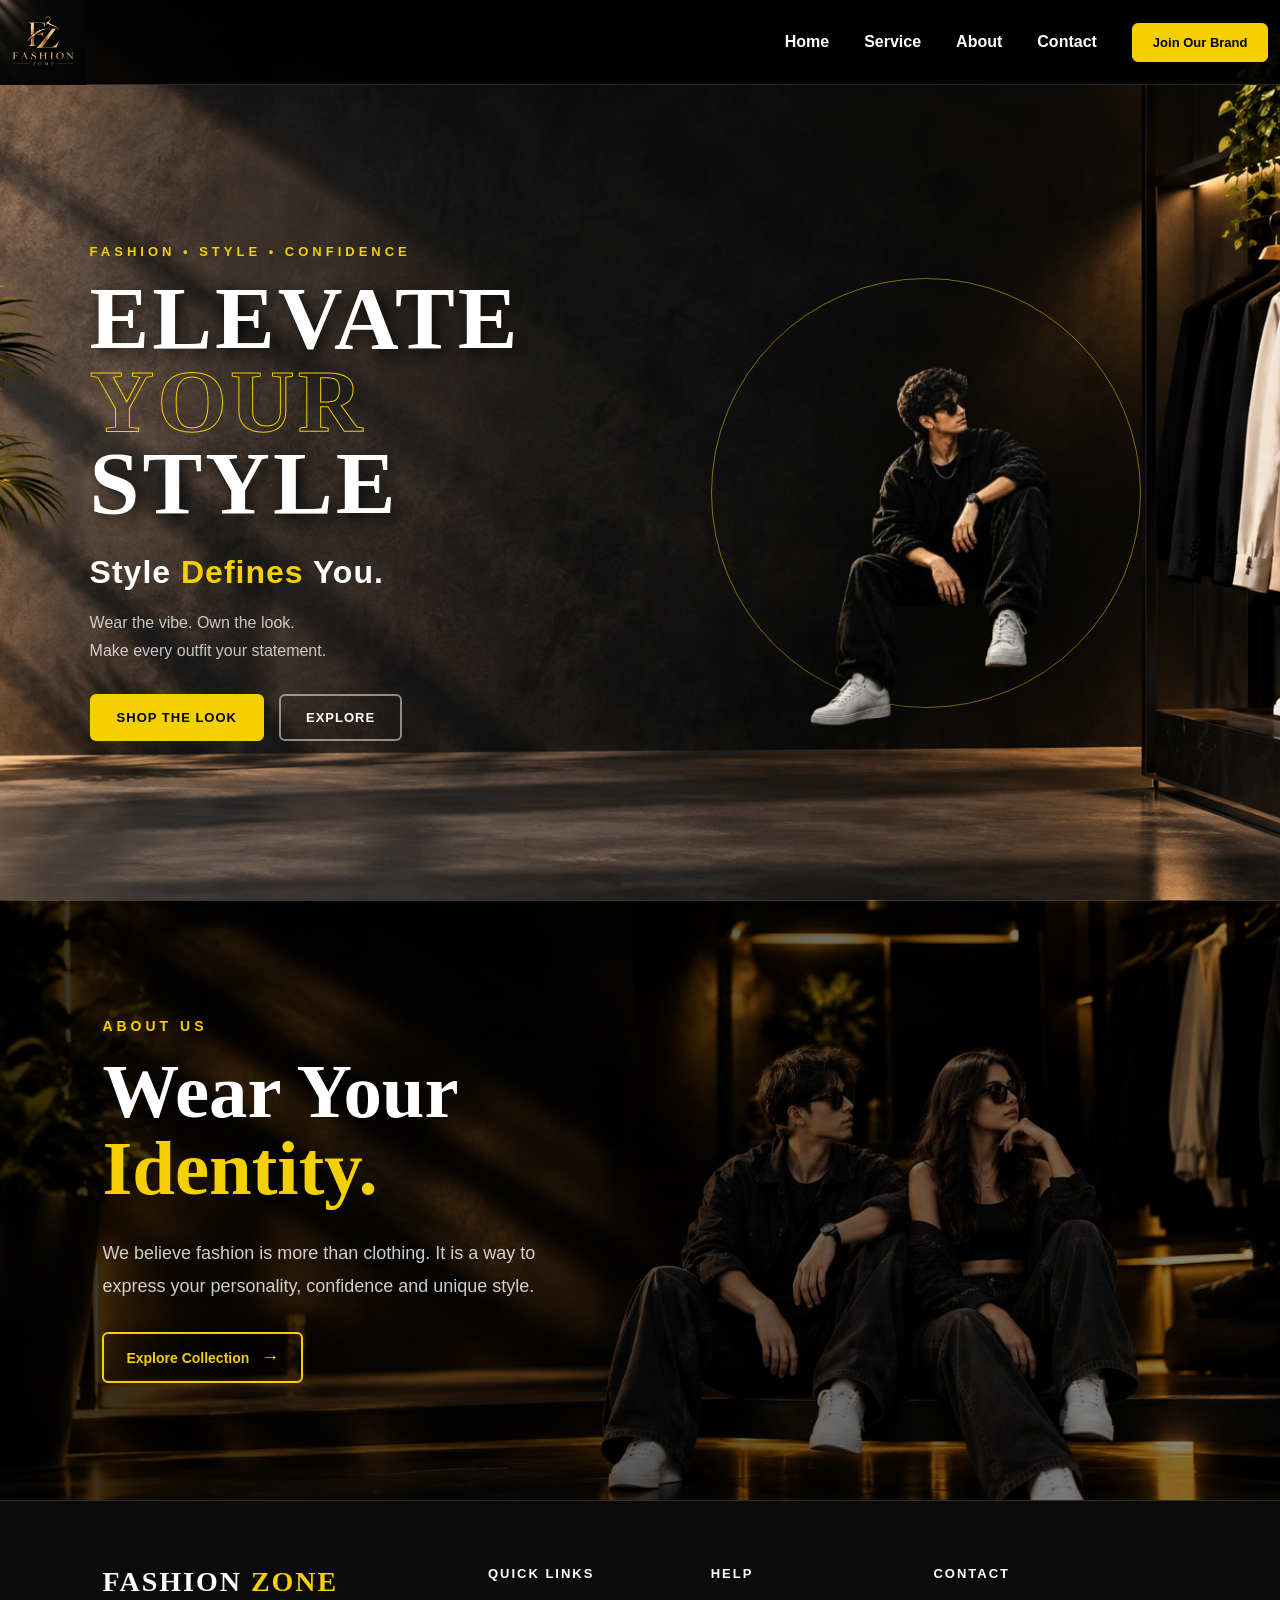
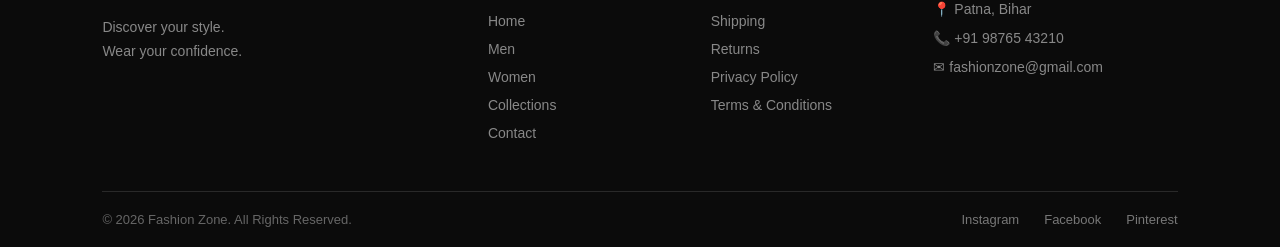
<file: index.html>
<!DOCTYPE html>
<html lang="en">

<head>
    <meta charset="UTF-8">
    <meta name="viewport" content="width=device-width, initial-scale=1.0">

    <title>Fashion Zone | Elevate Your Style</title>

    <link rel="stylesheet" href="./style.css">
</head>

<body>

    <!-- ================= HEADER ================= -->

    <header class="header">

        <div class="logo">
            <img src="./fashion zone.png" alt="Fashion Zone Logo">
        </div>

        <nav class="navbar">

            <a href="./index.html">Home</a>
            <a href="./pages/service.html">Service</a>
            <a href="./pages/about.html">About</a>
            <a href="./pages/contact.html">Contact</a>

            <button class="nav-btn">
                Join Our Brand
            </button>

        </nav>

    </header>


    <!-- ================= HERO SECTION ================= -->

    <main>

        <section class="hero">

            <!-- LEFT CONTENT -->

            <div class="hero-content">

                <p class="small-title">
                    FASHION • STYLE • CONFIDENCE
                </p>

                <h1>
                    ELEVATE
                    <span>YOUR</span>
                    STYLE
                </h1>

                <p class="hero-tagline">
                    Style <span>Defines</span> You.
                </p>

                <p class="hero-description">
                    Wear the vibe. Own the look.
                    <br>
                    Make every outfit your statement.
                </p>

                <div class="hero-buttons">

                    <button class="primary-btn">
                        SHOP THE LOOK
                    </button>

                    <button class="secondary-btn">
                        EXPLORE
                    </button>

                </div>

            </div>


            <!-- RIGHT IMAGE -->

            <div class="hero-image">

                <div class="image-circle"></div>

                <img src="./a boys.png" alt="Fashion Model">

            </div>

        </section>


        <!-- ================= ABOUT SECTION ================= -->

        <section class="about">

            <div class="about-content">

                <p class="section-label">
                    ABOUT US
                </p>

                <h2>
                    Wear Your
                    <span>Identity.</span>
                </h2>

                <p class="about-text">
                    We believe fashion is more than clothing.
                    It is a way to express your personality,
                    confidence and unique style.
                </p>

                <button class="outline-btn">
                    Explore Collection
                    <span>→</span>
                </button>

            </div>

        </section>

    </main>


    <!-- ================= FOOTER ================= -->

    <footer class="footer">

        <div class="footer-top">

            <!-- BRAND -->

            <div class="footer-brand">

                <h2>
                    FASHION <span>ZONE</span>
                </h2>

                <p>
                    Discover your style.
                    <br>
                    Wear your confidence.
                </p>

            </div>


            <!-- QUICK LINKS -->

            <div class="footer-column">

                <h3>QUICK LINKS</h3>

                <a href="#">Home</a>
                <a href="#">Men</a>
                <a href="#">Women</a>
                <a href="#">Collections</a>
                <a href="#">Contact</a>

            </div>


            <!-- HELP -->

            <div class="footer-column">

                <h3>HELP</h3>

                <a href="#">Shipping</a>
                <a href="#">Returns</a>
                <a href="#">Privacy Policy</a>
                <a href="#">Terms & Conditions</a>

            </div>


            <!-- CONTACT -->

            <div class="footer-contact">

                <h3>CONTACT</h3>

                <p>📍 Patna, Bihar</p>

                <p>📞 +91 98765 43210</p>

                <p>✉ fashionzone@gmail.com</p>

            </div>

        </div>


        <!-- FOOTER BOTTOM -->

        <div class="footer-bottom">

            <p>
                © 2026 Fashion Zone. All Rights Reserved.
            </p>

            <div class="social">

                <a href="#">Instagram</a>
                <a href="#">Facebook</a>
                <a href="#">Pinterest</a>

            </div>

        </div>

    </footer>

</body>

</html>
</file>
<file: style.css>
/* =====================================================
   RESET
===================================================== */

* {
    margin: 0;
    padding: 0;
    box-sizing: border-box;
}

html {
    scroll-behavior: smooth;
}

body {
    width: 100%;
    min-height: 100vh;

    font-family: Arial, Helvetica, sans-serif;

    background-image: url("./lauxray.png");
    background-size: cover;
    background-position: center;
    background-repeat: no-repeat;
    background-attachment: fixed;

    color: white;
}


/* =====================================================
   HEADER / NAVBAR
===================================================== */

.header {
    width: 100%;
    height: 85px;

    /* padding: 0.4%; */
    padding-right: 0.9%;

    display: flex;
    align-items: center;
    justify-content: space-between;

    background: rgba(0, 0, 0, 0.92);

    border-bottom: 1px solid rgba(255, 255, 255, 0.15);

    position: relative;
    z-index: 10;
}


/* LOGO */

.logo {
    display: flex;
    align-items: center;
}

.logo img {
    height: 86px;

    object-fit: contain;
}


/* NAVIGATION */

.navbar {
    display: flex;
    align-items: center;

    gap: 35px;
}

.navbar a {
    position: relative;

    color: white;
    text-decoration: none;

    font-size: 16px;
    font-weight: 600;

    transition: 0.3s ease;
}


/* NAV HOVER LINE */

.navbar a::after {
    content: "";

    position: absolute;

    left: 0;
    bottom: -7px;

    width: 0;
    height: 2px;

    background: #f5d000;

    transition: 0.3s ease;
}

.navbar a:hover {
    color: #f5d000;
}

.navbar a:hover::after {
    width: 100%;
}


/* NAV BUTTON */

.nav-btn {
    padding: 11px 20px;

    border: 1px solid #f5d000;
    border-radius: 6px;

    background: #f5d000;
    color: black;

    font-size: 13px;
    font-weight: 700;

    cursor: pointer;

    transition: 0.3s ease;
}

.nav-btn:hover {
    background: transparent;
    color: #f5d000;

    transform: translateY(-2px);
}


/* =====================================================
   HERO SECTION
===================================================== */

.hero {
    width: 100%;
    min-height: calc(100vh - 85px);

    padding: 50px 7%;

    display: flex;
    align-items: center;
    justify-content: space-between;

    overflow: hidden;
}


/* HERO LEFT */

.hero-content {
    width: 52%;

    position: relative;
    z-index: 2;
}


/* SMALL TITLE */

.small-title {
    margin-bottom: 18px;

    color: #f5d000;

    font-size: 13px;
    font-weight: 700;

    letter-spacing: 4px;
}


/* MAIN HEADING */

.hero-content h1 {
    font-family: Georgia, "Times New Roman", serif;

    font-size: clamp(55px, 7vw, 105px);

    line-height: 0.92;

    letter-spacing: 3px;

    color: white;

    text-shadow: 4px 4px 15px rgba(0, 0, 0, 0.8);
}

.hero-content h1 span {
    display: block;

    color: transparent;

    -webkit-text-stroke: 1px #f5d000;

    text-shadow: none;
}


/* TAGLINE */

.hero-tagline {
    margin-top: 30px;

    font-size: 32px;

    font-weight: 700;

    letter-spacing: 1px;
}

.hero-tagline span {
    color: #f5d000;
}


/* DESCRIPTION */

.hero-description {
    margin-top: 18px;

    color: rgba(255, 255, 255, 0.75);

    font-size: 16px;

    line-height: 1.7;
}


/* HERO BUTTONS */

.hero-buttons {
    display: flex;

    gap: 15px;

    margin-top: 30px;
}


/* PRIMARY BUTTON */

.primary-btn {
    padding: 14px 25px;

    border: 2px solid #f5d000;
    border-radius: 6px;

    background: #f5d000;
    color: black;

    font-size: 13px;
    font-weight: 800;

    letter-spacing: 1px;

    cursor: pointer;

    transition: 0.3s ease;
}

.primary-btn:hover {
    background: transparent;
    color: #f5d000;

    transform: translateY(-3px);
}


/* SECONDARY BUTTON */

.secondary-btn {
    padding: 14px 25px;

    border: 2px solid rgba(255, 255, 255, 0.5);
    border-radius: 6px;

    background: transparent;
    color: white;

    font-size: 13px;
    font-weight: 700;

    letter-spacing: 1px;

    cursor: pointer;

    transition: 0.3s ease;
}

.secondary-btn:hover {
    border-color: #f5d000;
    color: #f5d000;

    transform: translateY(-3px);
}


/* =====================================================
   HERO IMAGE
===================================================== */

.hero-image {
    width: 45%;
    height: 520px;

    display: flex;
    align-items: center;
    justify-content: center;

    position: relative;
}


/* DECORATIVE CIRCLE */

.image-circle {
    width: 430px;
    height: 430px;

    border-radius: 50%;

    border: 1px solid rgba(245, 208, 0, 0.5);

    position: absolute;

    right: 10%;
}


/* MODEL IMAGE */

.hero-image img {
    width: min(100%, 620px);
    max-height: 650px;

    object-fit: contain;

    position: relative;
    z-index: 2;

    filter: drop-shadow(0 20px 35px rgba(0, 0, 0, 0.6));

    transition: 0.5s ease;
}

.hero-image img:hover {
    transform: scale(1.03);
}


/* =====================================================
   ABOUT SECTION
===================================================== */

.about {
    width: 100%;
    min-height: 600px;

    padding: 90px 8%;

    display: flex;
    align-items: center;

    background-image:
        linear-gradient(
            90deg,
            rgba(0, 0, 0, 0.8),
            rgba(0, 0, 0, 0.45)
        ),
        url("./ossam.jpeg");

    background-size: cover;
    background-position: center;

    border-top: 1px solid rgba(255, 255, 255, 0.2);
}


/* ABOUT CONTENT */

.about-content {
    max-width: 600px;
}


/* SECTION LABEL */

.section-label {
    margin-bottom: 20px;

    color: #f5d000;

    font-size: 14px;
    font-weight: 700;

    letter-spacing: 4px;
}


/* ABOUT HEADING */

.about-content h2 {
    font-family: Georgia, "Times New Roman", serif;

    font-size: clamp(50px, 6vw, 85px);

    line-height: 1;

    color: white;
}

.about-content h2 span {
    color: #f5d000;
}


/* ABOUT TEXT */

.about-text {
    max-width: 500px;

    margin-top: 30px;

    color: rgba(255, 255, 255, 0.8);

    font-size: 18px;

    line-height: 1.8;
}


/* ABOUT BUTTON */

.outline-btn {
    margin-top: 30px;

    padding: 13px 22px;

    border: 2px solid #f5d000;
    border-radius: 6px;

    background: transparent;
    color: #f5d000;

    font-size: 14px;
    font-weight: 700;

    cursor: pointer;

    transition: 0.3s ease;
}

.outline-btn span {
    margin-left: 8px;

    font-size: 18px;
}

.outline-btn:hover {
    background: #f5d000;
    color: black;

    transform: translateY(-3px);
}


/* =====================================================
   FOOTER
===================================================== */

.footer {
    width: 100%;

    padding: 65px 8% 20px;

    background: #0b0b0b;

    border-top: 1px solid rgba(255, 255, 255, 0.15);
}


/* FOOTER TOP */

.footer-top {
    display: grid;

    grid-template-columns: 2fr 1fr 1fr 1.5fr;

    gap: 60px;

    padding-bottom: 50px;
}


/* BRAND */

.footer-brand h2 {
    font-family: Georgia, "Times New Roman", serif;

    font-size: 28px;

    letter-spacing: 2px;
}

.footer-brand h2 span {
    color: #f5d000;
}

.footer-brand p {
    margin-top: 18px;

    color: #888;

    font-size: 14px;

    line-height: 1.7;
}


/* FOOTER HEADINGS */

.footer-column h3,
.footer-contact h3 {
    margin-bottom: 20px;

    color: white;

    font-size: 13px;

    letter-spacing: 2px;
}


/* FOOTER LINKS */

.footer-column {
    display: flex;
    flex-direction: column;

    gap: 12px;
}

.footer-column a {
    color: #888;

    text-decoration: none;

    font-size: 14px;

    transition: 0.3s ease;
}

.footer-column a:hover {
    color: #f5d000;

    padding-left: 5px;
}


/* CONTACT */

.footer-contact p {
    margin-bottom: 13px;

    color: #888;

    font-size: 14px;
}


/* FOOTER BOTTOM */

.footer-bottom {
    padding-top: 20px;

    border-top: 1px solid #292929;

    display: flex;
    align-items: center;
    justify-content: space-between;

    gap: 20px;

    color: #666;

    font-size: 13px;
}


/* SOCIAL */

.social {
    display: flex;

    gap: 25px;
}

.social a {
    color: #777;

    text-decoration: none;

    transition: 0.3s ease;
}

.social a:hover {
    color: #f5d000;
}


/* =====================================================
   TABLET
===================================================== */

@media (max-width: 900px) {

    .header {
        padding: 0 4%;
    }

    .navbar {
        gap: 18px;
    }

    .navbar a {
        font-size: 14px;
    }

    .hero {
        padding: 40px 5%;
    }

    .hero-content {
        width: 55%;
    }

    .hero-image {
        width: 45%;
        height: 500px;
    }

    .image-circle {
        width: 330px;
        height: 330px;
    }

    .footer-top {
        grid-template-columns: 1fr 1fr;

        gap: 40px;
    }

}


/* =====================================================
   MOBILE
===================================================== */

@media (max-width: 650px) {

    /* HEADER */

    .header {
        height: auto;

        padding: 20px;

        flex-direction: column;

        gap: 20px;
    }

    .logo img {
        width: 130px;
    }

    .navbar {
        width: 100%;

        justify-content: center;

        flex-wrap: wrap;

        gap: 15px;
    }

    .navbar a {
        font-size: 13px;
    }

    .nav-btn {
        padding: 9px 14px;

        font-size: 11px;
    }


    /* HERO */

    .hero {
        min-height: auto;

        padding: 70px 20px;

        flex-direction: column;

        text-align: center;
    }

    .hero-content {
        width: 100%;
    }

    .small-title {
        font-size: 10px;

        letter-spacing: 2px;
    }

    .hero-content h1 {
        font-size: 58px;
    }

    .hero-tagline {
        font-size: 25px;
    }

    .hero-description {
        font-size: 14px;
    }

    .hero-buttons {
        justify-content: center;

        flex-wrap: wrap;
    }


    /* IMAGE */

    .hero-image {
        width: 100%;

        height: 450px;

        margin-top: 20px;
    }

    .hero-image img {
        width: 100%;

        max-height: 450px;
    }

    .image-circle {
        width: 300px;
        height: 300px;

        right: auto;
    }


    /* ABOUT */

    .about {
        min-height: 550px;

        padding: 70px 25px;

        text-align: center;

        justify-content: center;
    }

    .about-content {
        max-width: 100%;
    }

    .about-content h2 {
        font-size: 55px;
    }

    .about-text {
        font-size: 15px;
    }


    /* FOOTER */

    .footer {
        padding: 50px 25px 20px;
    }

    .footer-top {
        grid-template-columns: 1fr;

        gap: 35px;
    }

    .footer-bottom {
        flex-direction: column;

        text-align: center;

        gap: 15px;
    }

    .social {
        gap: 18px;
    }

}
</file>
